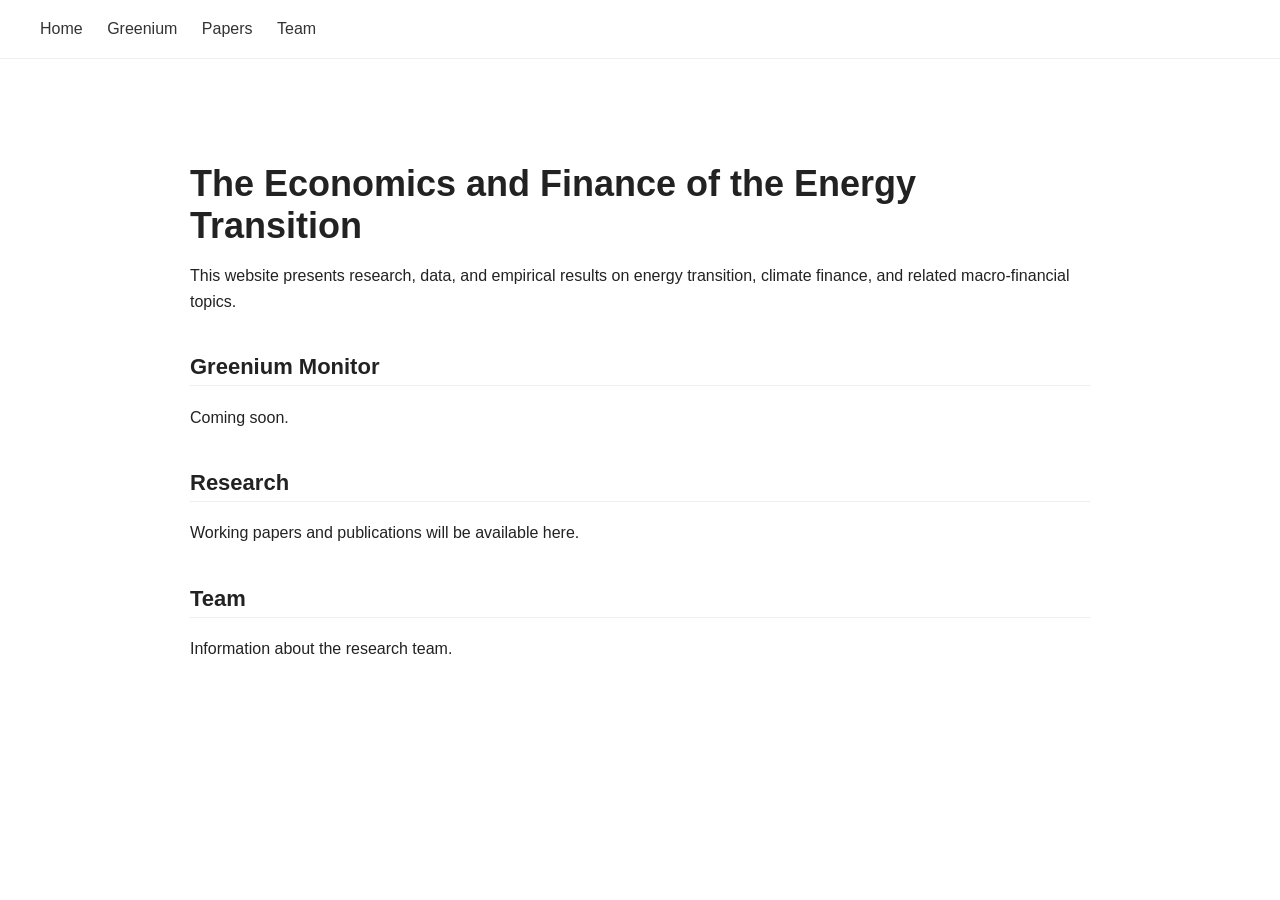
<file: index.html>
<!DOCTYPE html>
<html>

<head>
    <title>The Economics and Finance of the Energy Transition</title>
    <link rel="stylesheet" href="style.css">
</head>

<body>

<nav>
    <a href="index.html">Home</a>
    <a href="greenium.html">Greenium</a>
    <a href="papers.html">Papers</a>
    <a href="team.html">Team</a>
</nav>

<div class="container">

<h1>The Economics and Finance of the Energy Transition</h1>

<p>
This website presents research, data, and empirical results on energy transition,
climate finance, and related macro-financial topics.
</p>

<h2>Greenium Monitor</h2>
<p>Coming soon.</p>

<h2>Research</h2>
<p>Working papers and publications will be available here.</p>

<h2>Team</h2>
<p>Information about the research team.</p>

</div>

</body>
</html>
</file>
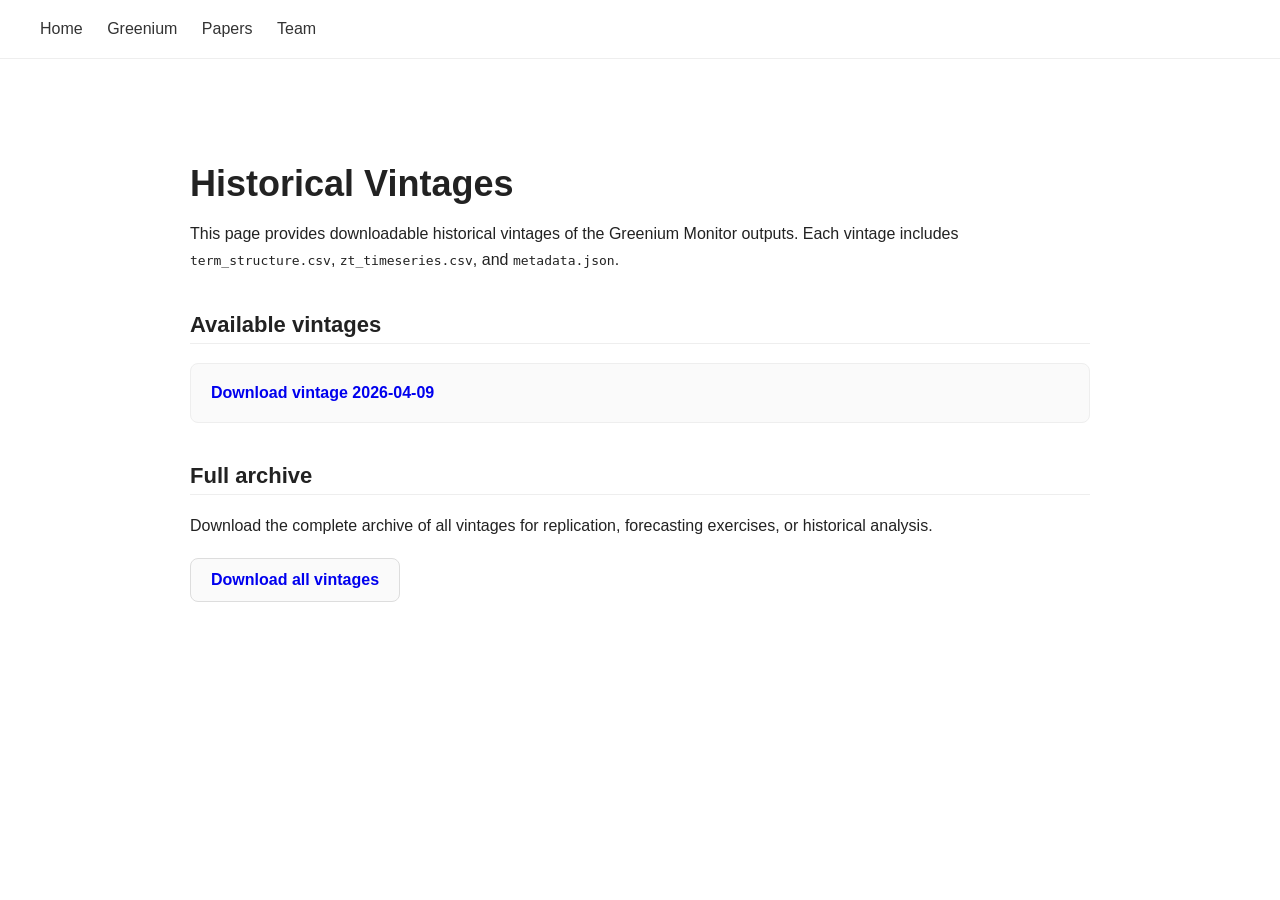
<file: vintages_greenium.html>
<!DOCTYPE html>
<html>

<head>
    <title>Greenium Monitor - Vintages</title>
    <link rel="stylesheet" href="style.css">
</head>

<body>

<nav>
    <a href="index.html">Home</a>
    <a href="greenium.html">Greenium</a>
    <a href="papers.html">Papers</a>
    <a href="team.html">Team</a>
</nav>

<div class="container">

    <h1>Historical Vintages</h1>

    <p>
        This page provides downloadable historical vintages of the Greenium Monitor outputs.
        Each vintage includes
        <code>term_structure.csv</code>,
        <code>zt_timeseries.csv</code>,
        and <code>metadata.json</code>.
    </p>

    <h2>Available vintages</h2>

    <div id="vintagesList">
        <p>Loading vintages...</p>
    </div>

    <h2>Full archive</h2>

    <p>
        Download the complete archive of all vintages for replication, forecasting exercises, or historical analysis.
    </p>

    <div id="allVintagesBox" style="margin-top:20px; margin-bottom:40px;">
        <p>Loading archive...</p>
    </div>

</div>

<script>
async function loadVintages() {
    try {
        const response = await fetch('data/vintages_index.json');
        const index = await response.json();

        const vintagesList = document.getElementById('vintagesList');
        const allVintagesBox = document.getElementById('allVintagesBox');

        if (!index.vintages || index.vintages.length === 0) {
            vintagesList.innerHTML = '<p>No vintages available yet.</p>';
        } else {
            vintagesList.innerHTML = index.vintages.map(vintage => `
                <div style="border:1px solid #eee; padding:20px; border-radius:8px; background:#fafafa; margin-bottom:20px;">
                    <a href="${vintage.file}" download style="text-decoration:none; font-weight:600;">
                        Download vintage ${vintage.date}
                    </a>
                </div>
            `).join('');
        }

        allVintagesBox.innerHTML = `
            <a href="${index.all_vintages_file}"
               download
               style="display:inline-block; padding:12px 20px; border:1px solid #ddd; border-radius:8px; background:#fafafa; text-decoration:none; font-weight:600;">
                Download all vintages
            </a>
        `;
    } catch (error) {
        document.getElementById('vintagesList').innerHTML = '<p>Unable to load vintages.</p>';
        document.getElementById('allVintagesBox').innerHTML = '<p>Unable to load full archive.</p>';
        console.error('Error loading vintages index:', error);
    }
}

loadVintages();
</script>

</body>
</html>
</file>
<file: style.css>
body {
    font-family: 'Helvetica Neue', Arial, sans-serif;
    margin: 0;
    background-color: #ffffff;
    color: #222;
}

nav {
    padding: 20px 40px;
    border-bottom: 1px solid #eee;
}

nav a {
    margin-right: 20px;
    text-decoration: none;
    color: #333;
    font-weight: 500;
}

nav a:hover {
    color: #000;
}

.container {
    max-width: 900px;
    margin: 60px auto;
    padding: 20px;
}

h1 {
    font-size: 36px;
    margin-bottom: 10px;
}

h2 {
    margin-top: 40px;
    font-size: 22px;
    border-bottom: 1px solid #eee;
    padding-bottom: 5px;
}

p {
    line-height: 1.6;
}
</file>
